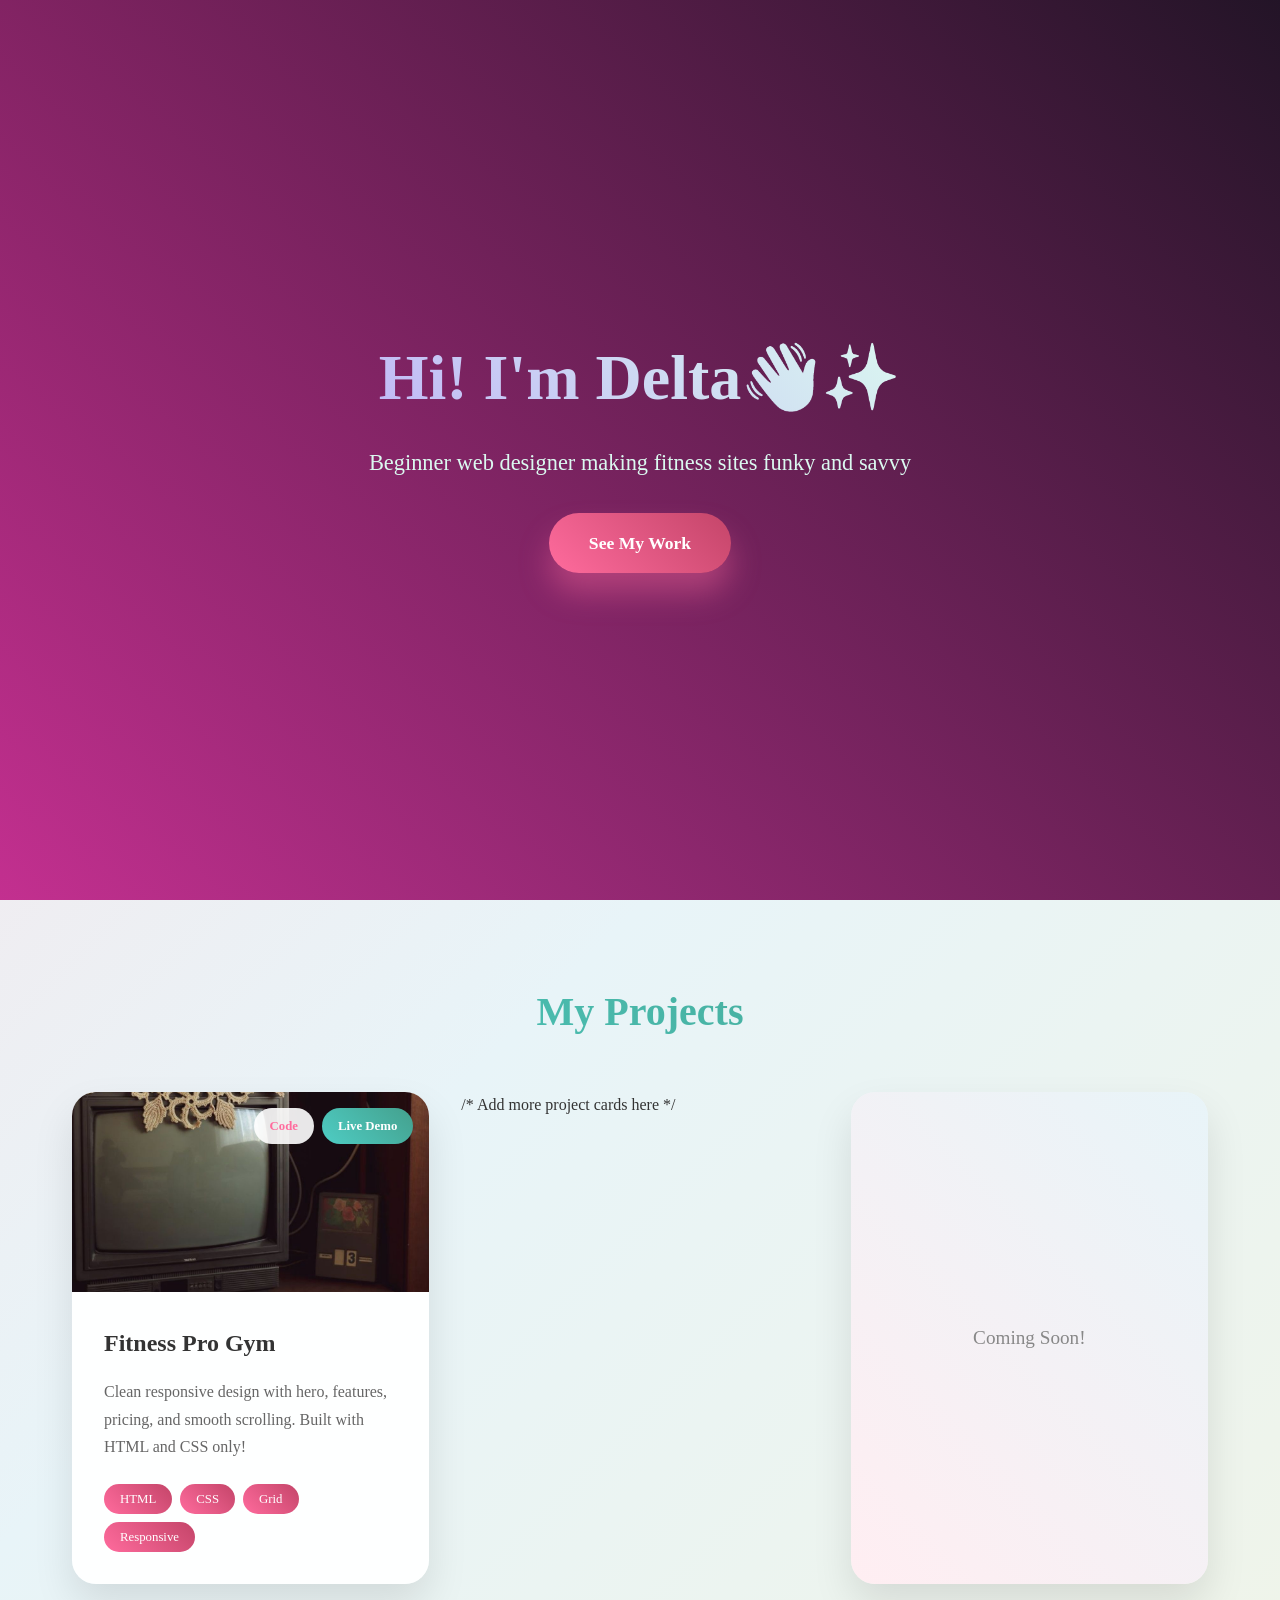
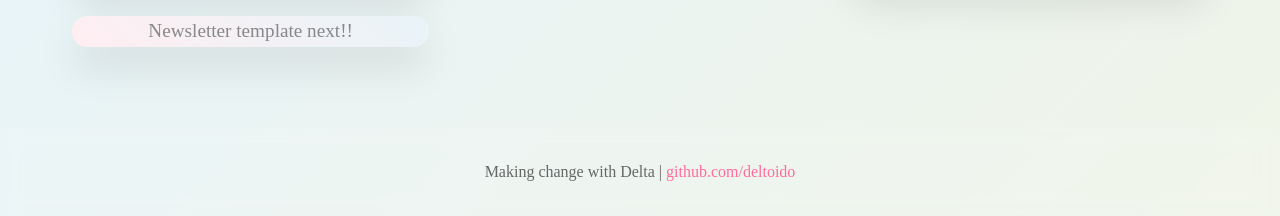
<file: index.html>
<!DOCTYPE html>
<html>
<head>
    <meta charset="UTF-8">
    <meta name="viewport" content="width=device-width, initial-scale=1.0">
    <link rel="stylesheet" href="style.css">
    <title>Delta's World</title>
</head>
<body>
    <header class="hero">
        <div class="container">
            <h1 class="wave-hand">Hi! I'm <span class="name">Delta</span></h1>
            <p class="tagline">Beginner web designer making fitness sites funky and savvy</p>
            <a href="#projects" class="cta-button">See My Work</a>
        </div>
    </header>

    <section id="projects" class="projects">
        <div class="container">
            <h2>My Projects</h2>
            <div class="project-grid">
                <div class="project-card">
                    <div class="project-image">
                        <img src="images/old_tv.jpg" alt="Fitness Pro Gym">
                        <div class="project-links">
                            <a href="https://github.com/deltoido/gym-landing-page" class="link-btn" target="_blank">Code</a>
                            <a href="https://deltoido.github.io/gym-landing-page/" class="link-btn live" target="_blank">Live Demo</a>
                        </div>
                    </div>
                    <div class="project-info">
                        <h3>Fitness Pro Gym</h3>
                        <p>Clean responsive design with hero, features, pricing, and smooth scrolling. Built with HTML and CSS only!</p>
                        <span class="tech-tags">
                            <span>HTML</span>
                            <span>CSS</span>
                            <span>Grid</span>
                            <span>Responsive</span>
                        </span>
                    </div>
                </div>
                /* Add more project cards here */
                <div class="project-card empty">
                    <div class="coming-soon">
                        <p>Coming Soon!</p>
                    </div>
                </div>
                <div class="project-card empty">
                    <div class="coming-soon">
                        <p>Newsletter template next!!</p>
                    </div>
                </div>
            </div>
        </div>
    </section>

    <footer class="footer">
        <div class="container">
            <p>Making change with Delta | <a href="https://github.com/deltoido" target="_blank">github.com/deltoido</a></p>
        </div>
    </footer>
</body>
</html>
</file>
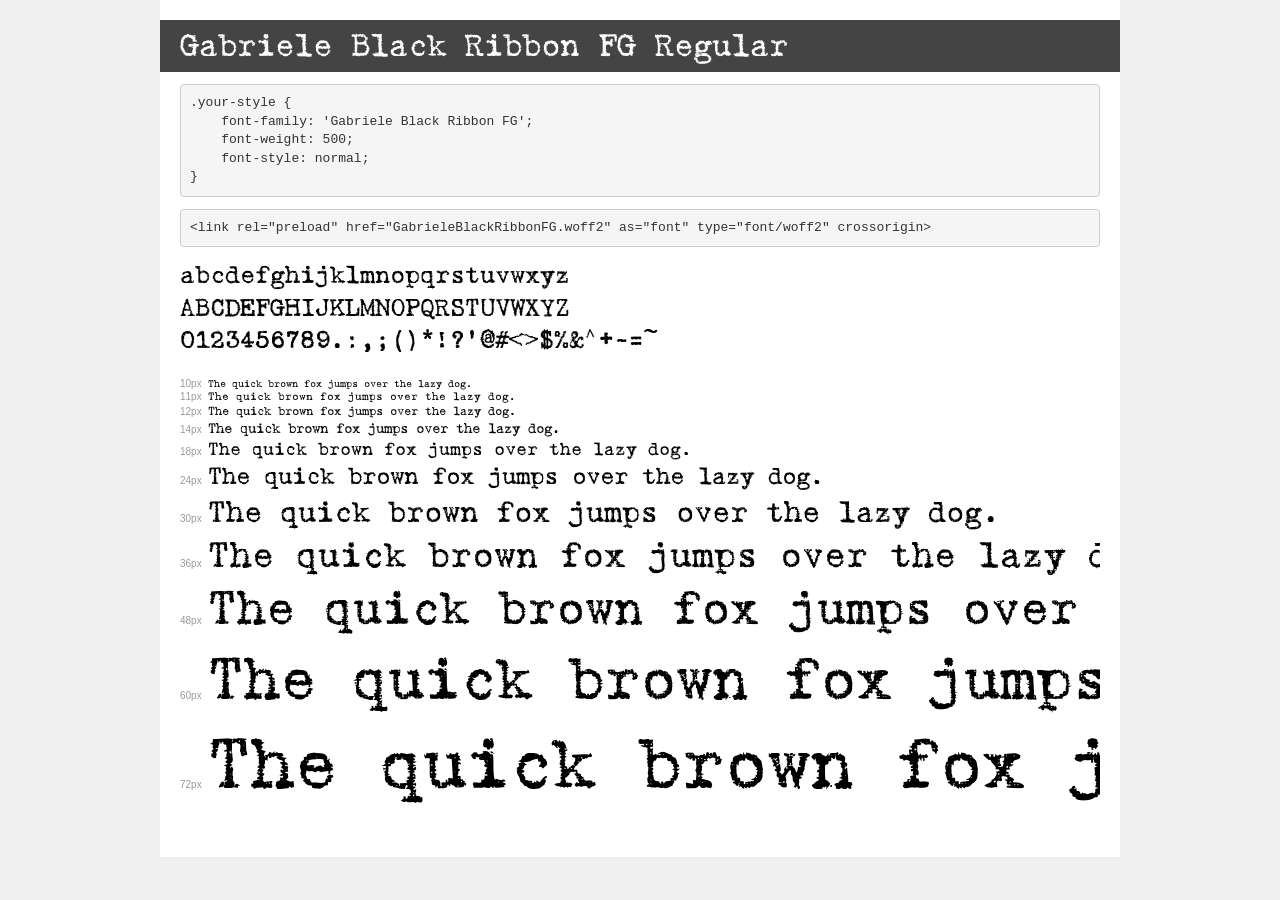
<file: gabs_font/demo.html>
<!DOCTYPE html>
<html lang="en">
<head>
    <meta charset="utf-8">
    <meta http-equiv="X-UA-Compatible" content="IE=edge">
    <meta name="viewport" content="width=device-width, initial-scale=1">
    <meta name="robots" content="noindex, noarchive">
    <meta name="format-detection" content="telephone=no">
    <title>Transfonter demo</title>
    <link href="stylesheet.css" rel="stylesheet">
    <style>
        /*
        http://meyerweb.com/eric/tools/css/reset/
        v2.0 | 20110126
        License: none (public domain)
        */
        html, body, div, span, applet, object, iframe,
        h1, h2, h3, h4, h5, h6, p, blockquote, pre,
        a, abbr, acronym, address, big, cite, code,
        del, dfn, em, img, ins, kbd, q, s, samp,
        small, strike, strong, sub, sup, tt, var,
        b, u, i, center,
        dl, dt, dd, ol, ul, li,
        fieldset, form, label, legend,
        table, caption, tbody, tfoot, thead, tr, th, td,
        article, aside, canvas, details, embed,
        figure, figcaption, footer, header, hgroup,
        menu, nav, output, ruby, section, summary,
        time, mark, audio, video {
            margin: 0;
            padding: 0;
            border: 0;
            font-size: 100%;
            font: inherit;
            vertical-align: baseline;
        }
        /* HTML5 display-role reset for older browsers */
        article, aside, details, figcaption, figure,
        footer, header, hgroup, menu, nav, section {
            display: block;
        }
        body {
            line-height: 1;
        }
        ol, ul {
            list-style: none;
        }
        blockquote, q {
            quotes: none;
        }
        blockquote:before, blockquote:after,
        q:before, q:after {
            content: '';
            content: none;
        }
        table {
            border-collapse: collapse;
            border-spacing: 0;
        }
        /* demo styles */
        body {
            background: #f0f0f0;
            color: #000;
        }
        .page {
            background: #fff;
            width: 920px;
            margin: 0 auto;
            padding: 20px 20px 0 20px;
            overflow: hidden;
        }
        .font-container {
            overflow-x: auto;
            overflow-y: hidden;
            margin-bottom: 40px;
            line-height: 1.3;
            white-space: nowrap;
            padding-bottom: 5px;
        }
        h1 {
            position: relative;
            background: #444;
            font-size: 32px;
            color: #fff;
            padding: 10px 20px;
            margin: 0 -20px 12px -20px;
        }
        .letters {
            font-size: 25px;
            margin-bottom: 20px;
        }
        .s10:before {
            content: '10px';
        }
        .s11:before {
            content: '11px';
        }
        .s12:before {
            content: '12px';
        }
        .s14:before {
            content: '14px';
        }
        .s18:before {
            content: '18px';
        }
        .s24:before {
            content: '24px';
        }
        .s30:before {
            content: '30px';
        }
        .s36:before {
            content: '36px';
        }
        .s48:before {
            content: '48px';
        }
        .s60:before {
            content: '60px';
        }
        .s72:before {
            content: '72px';
        }
        .s10:before, .s11:before, .s12:before, .s14:before,
        .s18:before, .s24:before, .s30:before, .s36:before,
        .s48:before, .s60:before, .s72:before {
            font-family: Arial, sans-serif;
            font-size: 10px;
            font-weight: normal;
            font-style: normal;
            color: #999;
            padding-right: 6px;
        }
        pre {
            display: block;
            padding: 9px;
            margin: 0 0 12px;
            font-family: Monaco, Menlo, Consolas, "Courier New", monospace;
            font-size: 13px;
            line-height: 1.428571429;
            color: #333;
            font-weight: normal;
            font-style: normal;
            background-color: #f5f5f5;
            border: 1px solid #ccc;
            overflow-x: auto;
            border-radius: 4px;
        }
        /* responsive */
        @media (max-width: 959px) {
            .page {
                width: auto;
                margin: 0;
            }
        }
    </style>
</head>
<body>
<div class="page">
    <div class="demo">
        <h1 style="font-family: 'Gabriele Black Ribbon FG'; font-weight: 500; font-style: normal;">Gabriele Black Ribbon FG Regular</h1>
        <pre title="Usage">.your-style {
    font-family: 'Gabriele Black Ribbon FG';
    font-weight: 500;
    font-style: normal;
}</pre>
        <pre title="Preload (optional)">
&lt;link rel=&quot;preload&quot; href=&quot;GabrieleBlackRibbonFG.woff2&quot; as=&quot;font&quot; type=&quot;font/woff2&quot; crossorigin&gt;</pre>
        <div class="font-container" style="font-family: 'Gabriele Black Ribbon FG'; font-weight: 500; font-style: normal;">
            <p class="letters">
                abcdefghijklmnopqrstuvwxyz<br>
ABCDEFGHIJKLMNOPQRSTUVWXYZ<br>
                0123456789.:,;()*!?'@#&lt;&gt;$%&^+-=~
            </p>
            <p class="s10" style="font-size: 10px;">The quick brown fox jumps over the lazy dog.</p>
            <p class="s11" style="font-size: 11px;">The quick brown fox jumps over the lazy dog.</p>
            <p class="s12" style="font-size: 12px;">The quick brown fox jumps over the lazy dog.</p>
            <p class="s14" style="font-size: 14px;">The quick brown fox jumps over the lazy dog.</p>
            <p class="s18" style="font-size: 18px;">The quick brown fox jumps over the lazy dog.</p>
            <p class="s24" style="font-size: 24px;">The quick brown fox jumps over the lazy dog.</p>
            <p class="s30" style="font-size: 30px;">The quick brown fox jumps over the lazy dog.</p>
            <p class="s36" style="font-size: 36px;">The quick brown fox jumps over the lazy dog.</p>
            <p class="s48" style="font-size: 48px;">The quick brown fox jumps over the lazy dog.</p>
            <p class="s60" style="font-size: 60px;">The quick brown fox jumps over the lazy dog.</p>
            <p class="s72" style="font-size: 72px;">The quick brown fox jumps over the lazy dog.</p>
        </div>
    </div>

</div>
</body>
</html>
</file>
<file: style.css>
*{
  margin: 0;
  padding: 0;
  box-sizing: border-box;
}

body { 
  font-family: "GabrieleBlackRibbonFG", sans serif;
  line-height: 1.6;
  color: #333;
  background: linear-gradient(135deg, #f9e4e8 0%, #e8f4f8 50%, #f0f4e8 100%);
  min-height: 100vh; 
}

.container {
  max-width: 1200px;
  margin: 0 auto;
  padding: 0 2rem;
}

.hero{
    min-height: 100vh;
    display: flex;
    align-items: center;
    background: linear-gradient(45deg, rgba(184, 0, 119, 0.8), rgb(35, 20, 39));
    text-align: center;
}
.hero h1{
    font-size: clamp(2.5rem, 5vw, 4rem);
    background: linear-gradient(45deg, #C0B7F6, #DBF9F0);
    -webkit-background-clip: text;
    background-clip: text;
    -webkit-text-fill-color: transparent;
    margin-bottom: 1rem;
    animation: bounce 2s infinite;
}

@keyframes bounce{
    0%, 20%, 50%, 80%, 100% {transform: translateY(0);}
    40% {transform: translateY(-10px);}
    60% {transform: translateY(-5px);}
}

.wave-hand::after{
    content: '👋✨';
    animation: wave 2s infinite;
}

@keyframes wave{
    0%, 100% {transform: rotate(0deg);}
    20%, 60% {transform: rotate(20deg);}
}

.name{
    color: #ff6b9d;
    font-weight: 700;
}

.tagline{
    font-size: 1.4rem;
    color: #DBF9F0;
    margin-bottom: 2rem;
    font-weight: 300;
}

.cta-button{
    display: inline-block;
    padding: 1rem 2.5rem;
    background: linear-gradient(45deg, #ff6b9d, #c44569);
    color: white;
    text-decoration: none;
    border-radius: 50px;
    font-weight: 600;
    font-size: 1.1rem;
    box-shadow: 0 20px 30px rgba(255, 107, 157, 0.4);
    transition: all 0.3s ease;
}

.cta-button:hover{
    transform: translateY(-3px) scale(1.05);
    box-shadow: 0 15px 40px rgba(255,107,157,0.6);
}

.projects{
    padding: 5rem 0;
}

.projects h2{
    text-align: center;
    font-size: 2.5rem;
    background: linear-gradient(45deg, #4ecdc4, #44a08d);
    -webkit-background-clip: text;
    -webkit-text-fill-color: transparent;
    background-clip: text;
    margin-bottom: 3rem;
}

.project-grid{
    display: grid;
    grid-template-columns: repeat(auto-fit, minmax(300px, 1fr));
    gap: 2rem;
}

.project-card{
    background: rgba(255,255,255,0.95);
    border-radius: 24px;
    overflow: hidden;
    box-shadow: 0 20px 40px rgba(0,0,0,0.1);
    transition: all 0.3s ease;
    backdrop-filter: blur(10px);
}

.project-card:hover{
    transform: translateY(-10px);
    box-shadow: 0 30px 60px rgba(0,0,0,0.2);
}

.project-image{
    position: relative;
    height: 200px;
    background: #f0f0f0;
    overflow: hidden;
}

.project-image img{
    width: 100%;
    height: 100%;
    object-fit: cover;
}

.project-links{
    position: absolute;
    top: 1rem;
    right: 1rem;
    display: flex;
    gap: 0.5rem;
}

.link-btn{
    background: rgba(255,255,255,0.9);
    color: #ff6b9d;
    padding: 0.5rem 1rem;
    border-radius: 20px;
    text-decoration: none;
    font-size: 0.8rem;
    font-weight: 600;
    transition: all 0.3s ease;
}

.link-btn:hover{
    background: #ff6b9d;
    color: white;
    transform: scale(1.1);
}

.link-btn.live{
    background: linear-gradient(45deg, #4ecdc4, #44a08d);
    color: white;
}

.project-info{
    padding: 2rem;
}

.project-info h3{
    color: #333;
    margin-bottom: 1rem;
    font-size: 1.5rem;
}

.project-info p{
    color: #666;
    margin-bottom: 1.5rem;
    line-height: 1.7;
}

.tech-tags{
    display: flex;
    flex-wrap: wrap;
    gap: 0.5rem;
}

.tech-tags span{
    background: linear-gradient(45deg, #ff6b9d, #c44569);
    color: white;
    padding: 0.3rem 1rem;
    border-radius: 20px;
    font-size: 0.8rem;
    font-weight: 500;
}

.project-card.empty{
    background: linear-gradient(45deg, #ffeef2, #e8f4f8);
    display: flex;
    align-items: center;
    justify-content: center;
    text-align: center;
}

.coming-soon p{
    font-size: 1.2rem;
    color: #888;
}

.footer{
    background: rgba(255,255,255,0.1);
    padding: 2rem 0;
    text-align: center;
    backdrop-filter: blur(10px);
}

.footer p{
    color: #666;
}

.footer a{
    color: #ff6b9d;
    text-decoration: none;
}

@media (max-width: 768px){
    .project-grid{
        grid-template-columns: 1fr;
    }
}
</file>
<file: gabs_font/stylesheet.css>
@font-face {
    font-family: 'Gabriele Black Ribbon FG';
    src: url('GabrieleBlackRibbonFG.woff2') format('woff2');
    font-weight: 500;
    font-style: normal;
    font-display: swap;
}
</file>
